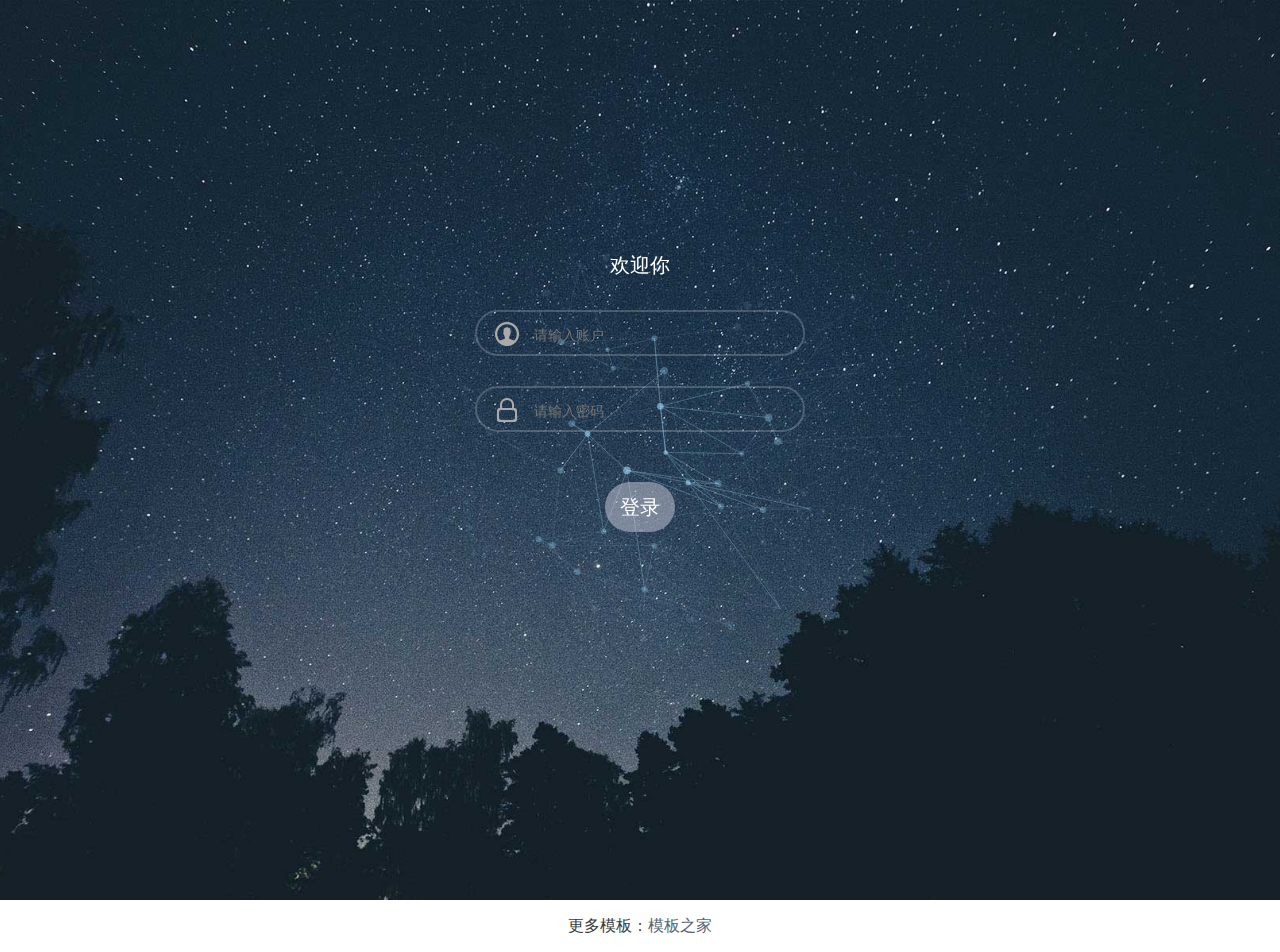
<file: Music_Home/src/resources/static/login page/index.html>
<!DOCTYPE html>
<html lang="en" class="no-js">
<head>
<meta charset="UTF-8" />
<meta http-equiv="X-UA-Compatible" content="IE=edge"> 
<meta name="viewport" content="width=device-width, initial-scale=1"> 
<title>login</title>
<link rel="stylesheet" type="text/css" href="css/normalize.css" />
<link rel="stylesheet" type="text/css" href="css/demo.css" />
<!--必要样式-->
<link rel="stylesheet" type="text/css" href="css/component.css" />
<!--[if IE]>
<script src="js/html5.js"></script>
<![endif]-->
</head>
<body>
		<div class="container demo-1">
			<div class="content">
				<div id="large-header" class="large-header">
					<canvas id="demo-canvas"></canvas>
					<div class="logo_box">
						<h3>欢迎你</h3>
						<form action="#" name="f" method="post">
							<div class="input_outer">
								<span class="u_user"></span>
								<input name="logname" class="text" style="color: #FFFFFF !important" type="text" placeholder="请输入账户">
							</div>
							<div class="input_outer">
								<span class="us_uer"></span>
								<input name="logpass" class="text" style="color: #FFFFFF !important; position:absolute; z-index:100;"value="" type="password" placeholder="请输入密码">
							</div>
							<div class="mb2"><a class="act-but submit" href="javascript:;" style="color: #FFFFFF">登录</a></div>
						</form>
					</div>
				</div>
			</div>
		</div><!-- /container -->
		<script src="js/TweenLite.min.js"></script>
		<script src="js/EasePack.min.js"></script>
		<script src="js/rAF.js"></script>
		<script src="js/demo-1.js"></script>
		<div style="text-align:center;">
<p>更多模板：<a href="http://www.cssmoban.com/" target="_blank">模板之家</a></p>
</div>
	</body>
</html>
</file>
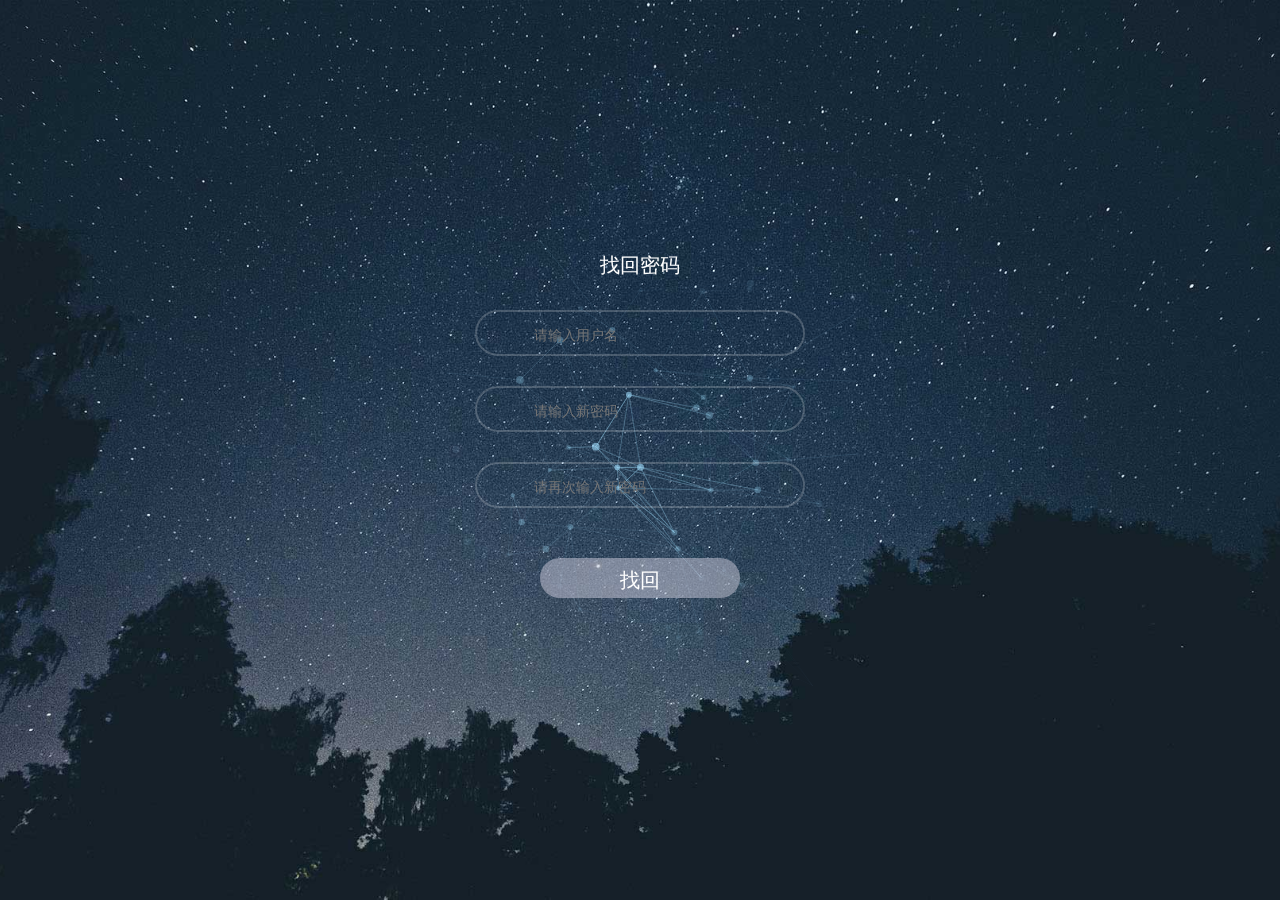
<file: Music_Home/src/resources/static/login page/forget.html>
<!DOCTYPE html>
<html lang="en" class="no-js">
<head>
<meta charset="UTF-8" />
<meta http-equiv="X-UA-Compatible" content="IE=edge"> 
<meta name="viewport" content="width=device-width, initial-scale=1"> 
<title>login</title>
<link rel="stylesheet" type="text/css" href="css/normalize.css" />
<link rel="stylesheet" type="text/css" href="css/demo.css" />
<!--必要样式-->
<link rel="stylesheet" type="text/css" href="css/component.css" />
<script src="js/jQuery.min.js"></script>

<!--[if IE]>
<script src="js/html5.js"></script>
<![endif]-->
</head>
<body>
		<div class="container demo-1">
			<div class="content">
				<div id="large-header" class="large-header">
					<canvas id="demo-canvas"></canvas>
					<div class="logo_box">
						<h3>找回密码</h3>
						<form action="#" name="f" method="post">
							<div class="input_outer">
								<!-- <span class="u_user"></span> -->
								<input id="username" name="logname" class="text" style="color: #FFFFFF !important" type="text" placeholder="请输入用户名">
							</div>
                            <div class="input_outer">
								<!-- <span class="us_uer"></span> -->
								<input id="password" name="logpass" class="text" style="color: #FFFFFF !important; position:absolute; z-index:100;"value="" type="password" placeholder="请输入新密码">
							</div>
							<div class="input_outer">
								<!-- <span class="us_uer"></span> -->
								<input id="repassword" name="logpass" class="text" style="color: #FFFFFF !important; position:absolute; z-index:100;"value="" type="password" placeholder="请再次输入新密码">
							</div>
							<div class="mb2"><input class="act-but submit" style="color: #FFFFFF" id="submit" value="找回" type="button"></input></div></div>
						</form>
					</div>
				</div>
			</div>
		</div><!-- /container -->
		<script src="js/TweenLite.min.js"></script>
		<script src="js/EasePack.min.js"></script>
		<script src="js/rAF.js"></script>
		<script src="js/demo-1.js"></script>
		<div style="text-align:center;">
<!-- <p>更多模板：<a href="http://www.cssmoban.com/" target="_blank">模板之家</a></p> -->
</div>

<script>
	$(function(){
		$("#submit").click(function(){
			var username = $("#username").val();
			var password = $("#password").val();
			var repassword = $("#repassword").val();
			console.log(username);
			console.log(password);
			console.log(repassword);
			if(username.trim() == "" || password.trim() == ""){
				alert("用户名和密码不能为空");
				return;
			}
			if(password != repassword){
				alert("两次密码输入不一致,请重新输入");
				return;
			}
			$.ajax({
			url:"/user/forget",
			type:"POST",
			data:{"username":username,"password":password},
			dataType:"JSON",
			success:function(val){
				console.log(val);
				if(val.data==true){
					alert("找回成功");
						//跳转页面
						window.location.href="login.html";
				}else{
					alert(val.message);
					$("#username").val("");
					$("#password").val("");
				}
			}
			});
		});
	});
</script>
	</body>
</html>
</file>
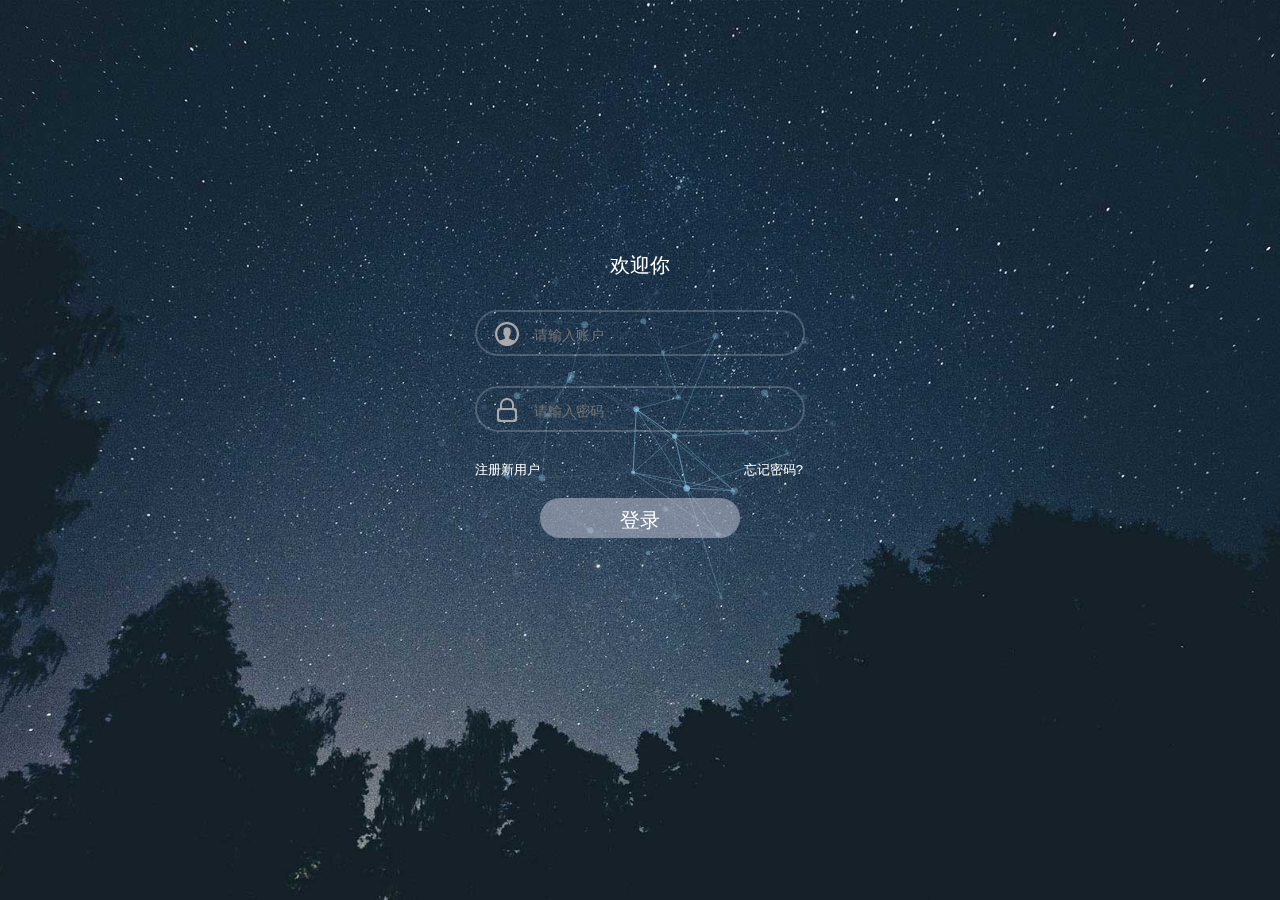
<file: Music_Home/src/resources/static/login page/login.html>
<!DOCTYPE html>
<html lang="en" class="no-js">
<head>
<meta charset="UTF-8" />
<meta http-equiv="X-UA-Compatible" content="IE=edge"> 
<meta name="viewport" content="width=device-width, initial-scale=1">
	<META HTTP-EQUIV="Pragma"   CONTENT="no-cache">
	<META HTTP-EQUIV="Cache-Control"   CONTENT="no-cache">
	<META HTTP-EQUIV="Expires"   CONTENT="0">
<title>login</title>
<link rel="stylesheet" type="text/css" href="css/normalize.css" />
<link rel="stylesheet" type="text/css" href="css/demo.css" />
<!--必要样式-->
<link rel="stylesheet" type="text/css" href="css/component.css" />
<script src="js/jQuery.min.js"></script>
<!--[if IE]>
<script src="js/html5.js"></script>
<![endif]-->
</head>
<body>
		<div class="container demo-1">
			<div class="content">
				<div id="large-header" class="large-header">
					<canvas id="demo-canvas"></canvas>
					<div class="logo_box">
						<h3>欢迎你</h3>
						
							<div class="input_outer">
								<span class="u_user"></span>
								<input name="logname" class="text" style="color: #FFFFFF !important" type="text" placeholder="请输入账户" id = "user">
							</div>
							<div class="input_outer">
								<span class="us_uer"></span>
								<input name="logpass" class="text" style="color: #FFFFFF !important; position:absolute; z-index:100;"value="" type="password" placeholder="请输入密码" id="password">
							</div>
							<div class="reg">
								<a href="reg.html" style="color: white" id = "reg">注册新用户</a>
								<a href="forget.html" style="color: white" id = "forget">忘记密码?</a>
							</div>
							<div class="mb2"><input class="act-but submit" style="color: #FFFFFF" id="submit" value="登录" type="button"></input></div>
					
					</div>
				</div>
			</div>
		</div><!-- /container -->
		<script src="js/TweenLite.min.js"></script>
		<script src="js/EasePack.min.js"></script>
		<script src="js/rAF.js"></script>
		<script src="js/demo-1.js"></script>
		<div style="text-align:center;">
<!-- <p>更多模板：<a href="http://www.cssmoban.com/" target="_blank">模板之家</a></p> -->
</div>


<script>
	$(function(){
		var url = location.href;
		if(url.indexOf('#') == -1){
			url+='#';
			self.location.replace(url);
		}
		$("#submit").click(function(){
			var username = $("#user").val();
			var password = $("#password").val();
			if(username.trim() == "" || password.trim() == ""){
				alert("用户名或密码不能为空");
				return;
			}
			$.ajax({
				url:"/user/login",
				data:{"username":username,"password":password},
				type:"POST",
				dataType:"json",
				success:function(data){
					console.log(data);
					if(data.status == 0){
						alert("登陆成功");
						//跳转页面
						window.location.href="../../index1.html";
					}else{
						alert("用户名或密码错误");
						$("#username").val("");
						$("#password").val("");
					}
				},
			});

		});
		
	});
</script>
	</body>
</html>
</file>
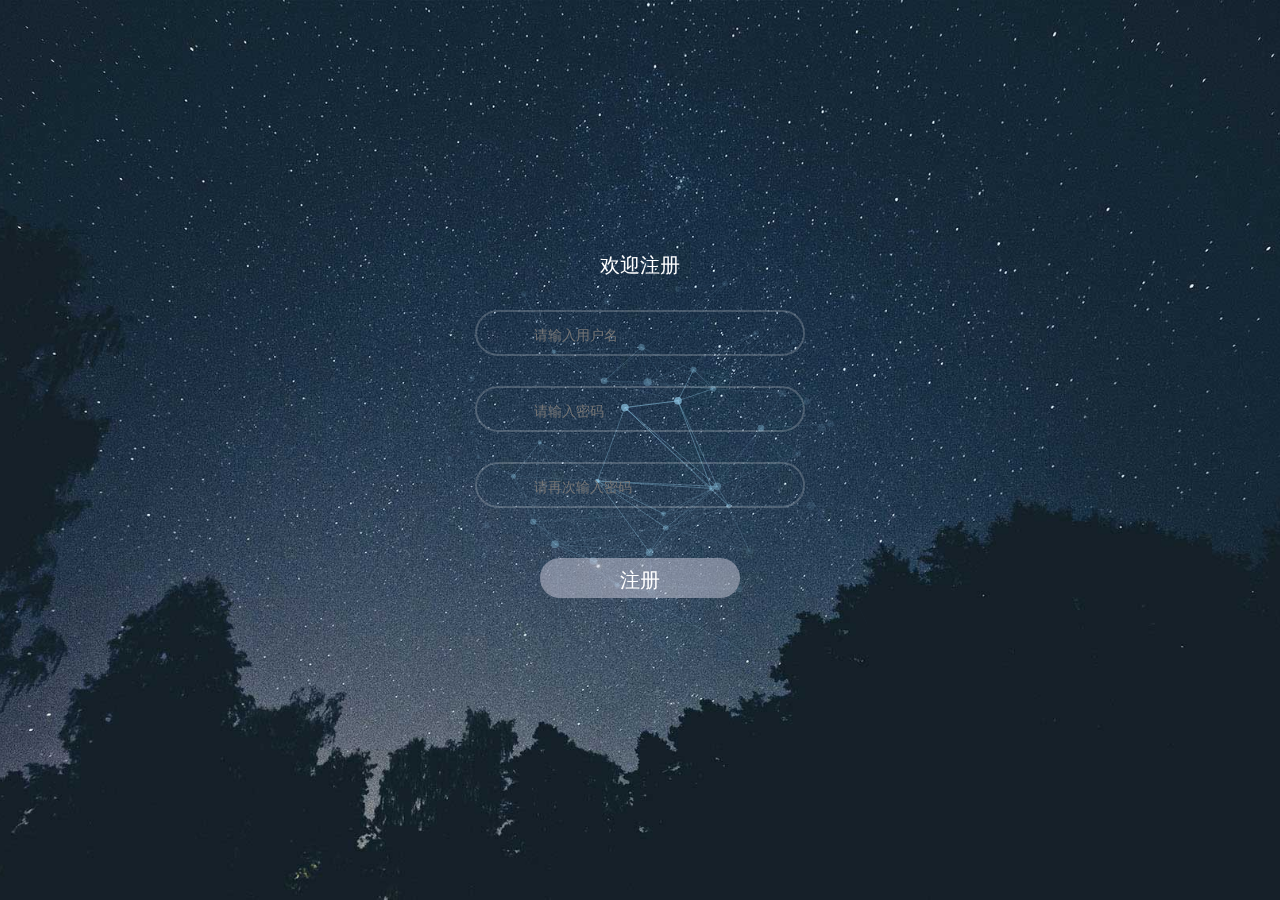
<file: Music_Home/src/resources/static/login page/reg.html>
<!DOCTYPE html>
<html lang="en" class="no-js">
<head>
<meta charset="UTF-8" />
<meta http-equiv="X-UA-Compatible" content="IE=edge"> 
<meta name="viewport" content="width=device-width, initial-scale=1"> 
<title>login</title>
<link rel="stylesheet" type="text/css" href="css/normalize.css" />
<link rel="stylesheet" type="text/css" href="css/demo.css" />
<!--必要样式-->
<link rel="stylesheet" type="text/css" href="css/component.css" />
<script src="js/jQuery.min.js"></script>
<!--[if IE]>
<script src="js/html5.js"></script>
<![endif]-->
</head>
<body>
		<div class="container demo-1">
			<div class="content">
				<div id="large-header" class="large-header">
					<canvas id="demo-canvas"></canvas>
					<div class="logo_box">
						<h3>欢迎注册</h3>
							<div class="input_outer">
								<!-- <span class="u_user"></span> -->
								<input id="username" name="logname" class="text" style="color: #FFFFFF !important" type="text" placeholder="请输入用户名">
							</div>
                            <div class="input_outer">
								<!-- <span class="us_uer"></span> -->
								<input id="password" name="logpass" class="text" style="color: #FFFFFF !important; position:absolute; z-index:100;"value="" type="password" placeholder="请输入密码">
							</div>
							<div class="input_outer">
								<!-- <span class="us_uer"></span> -->
								<input id="repassword" name="logpass" class="text" style="color: #FFFFFF !important; position:absolute; z-index:100;"value="" type="password" placeholder="请再次输入密码">
							</div>
							<div class="mb2"><input class="act-but submit" style="color: #FFFFFF" id="submit" value="注册" type="button"></input></div>
					</div>
				</div>
			</div>
		</div><!-- /container -->
		<script src="js/TweenLite.min.js"></script>
		<script src="js/EasePack.min.js"></script>
		<script src="js/rAF.js"></script>
		<script src="js/demo-1.js"></script>
		<div style="text-align:center;">
<!-- <p>更多模板：<a href="http://www.cssmoban.com/" target="_blank">模板之家</a></p> -->
</div>

<script>
	$(function(){
		$("#submit").click(function(){
			var username = $("#username").val();
			var password = $("#password").val();
			var repassword = $("#repassword").val();
			console.log(username);
			console.log(password);
			console.log(repassword);
			if(username.trim() == "" || password.trim() == ""){
				alert("用户名和密码不能为空");
				return;
			}
			if(password != repassword){
				alert("两次密码输入不一致,请重新输入");
				return;
			}
			$.ajax({
			url:"/user/reg",
			type:"POST",
			data:{"username":username,"password":password},
			dataType:"JSON",
			success:function(val){
				console.log(val);
				if(val.data==true){
					alert("注册成功");
						//跳转页面
						window.location.href="login.html";
				}else{
					alert(val.message);
					$("#username").val("");
					$("#password").val("");
				}
			}
			});
		});
	});
</script>
	</body>
</html>
</file>
<file: Music_Home/src/resources/static/login page/css/demo.css>
*, *:after, *:before { -webkit-box-sizing: border-box; box-sizing: border-box; }
.clearfix:before, .clearfix:after { content: ''; display: table; }
.clearfix:after { clear: both; }

body {
	background: #fff;
	color: #383a3c;
	font-weight: 400;
	font-size: 1em;
	line-height: 1.25;
	font-family: 'Raleway', Calibri, Arial, sans-serif;
}

a, button {
	outline: none;
}

a {
	color: #566473;
	text-decoration: none;
}

a:hover, a:focus {
	color: #34495e;
}

section {
	padding: 1em;
	text-align: center;
}

p.ref {
	text-align: center;
	padding: 2em 1em;
}
</file>
<file: Music_Home/src/resources/static/login page/css/component.css>
/* Header */
.large-header {
	position: relative;
	width: 100%;
	background: #333;
	overflow: hidden;
	background-size: cover;
	background-position: center center;
	z-index: 1;
}

.demo-1 .large-header {
	background-image: url('../img/demo-1-bg.jpg');
}
.logo_box{
	width: 400px;
	height: 500px;
	padding: 35px;
	color: #EEE;
	position: absolute;
	left: 50%;
	top:50%;
	margin-left: -200px;
	margin-top: -250px;
}
.logo_box h3{
	text-align: center;
	height: 20px;
	font: 20px "microsoft yahei",Helvetica,Tahoma,Arial,"Microsoft jhengHei",sans-serif;
	color: #FFFFFF;
	height: 20px;
	line-height: 20px;
	padding:0 0 35px 0; 
}
.forms{
	width: 280px;
	height: 485px;
}
.logon_inof{
	width: 100%;
	min-height: 450px;
	padding-top: 35px;
	position: relative;
}		
.input_outer{
	height: 46px;
	padding: 0 5px;
	margin-bottom: 30px;
	border-radius: 50px;
	position: relative;
	border: rgba(255,255,255,0.2) 2px solid !important;
}
.u_user{
	width: 25px;
	height: 25px;
	background: url(../img/login_ico.png);
	background-position:  -125px 0;
	position: absolute;
	margin: 10px 13px;
}
.us_uer{
	width: 25px;
	height: 25px;
	background-image: url(../img/login_ico.png);
	background-position: -125px -34px;
	position: absolute;
	margin: 10px 13px;
}
.l-login{
	position: absolute;
	z-index: 1;
	left: 50px;
	top: 0;
	height: 46px;
	font: 14px "microsoft yahei",Helvetica,Tahoma,Arial,"Microsoft jhengHei";
	line-height: 46px;
}
.text{
	width: 220px;
	height: 46px;
	outline: none;
	display: inline-block;
	font: 14px "microsoft yahei",Helvetica,Tahoma,Arial,"Microsoft jhengHei";
	margin-left: 50px;
	border: none;
	background: none;
	line-height: 46px;
}
.reg{
	color: white;
	font-size: small;
	
}

#forget{
	margin-left: 200px;
	text-align: right;
}
/*///*/
.mb2{
	margin-bottom: 20px;
	display: flex;
	justify-content: center;
	text-align: center;
}
.mb2 a{
	text-decoration: none;
	outline: none;
}
.submit {
	padding: 15px;
	margin-top: 20px;
	display: block;
}
.act-but{
	line-height: 20px;
	text-align: center;
	font-size: 20px;
	border-radius: 50px;
	background: rgba(205, 204, 219,0.5);
}
#submit{
	text-align: center;
	line-height: 15px;
	width: 200px;
	height: 40px;
	border-style: none;
}

#reg{
	text-align: center;
	line-height: 15px;
	width: 200px;
	height: 40px;
	border-style: none;
}
</file>
